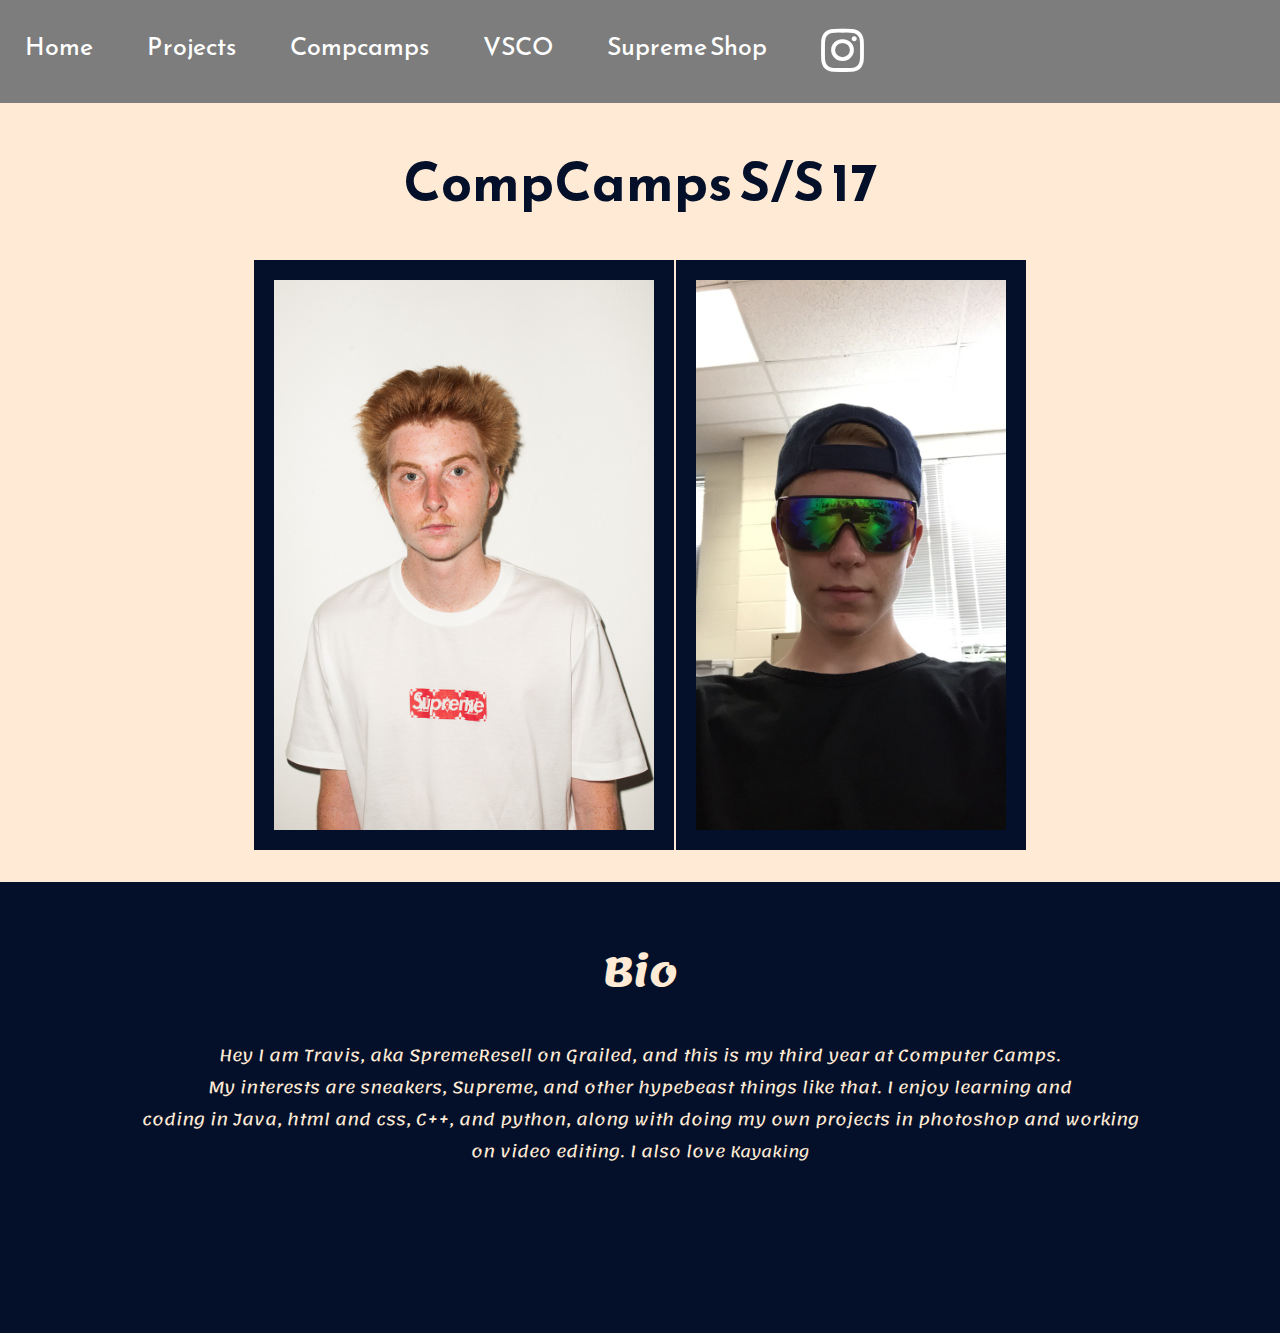
<file: index.html>
<!DOCTYPE html>
<html>
  <head>
    <title> Travis's Cooler than Connors Website </title>
    <link href ="css/style.css" rel ="stylesheet">
    <link href="https://fonts.googleapis.com/css?family=Reem+Kufi" rel="stylesheet">
    <link href="https://fonts.googleapis.com/css?family=Lemonada" rel="stylesheet">
    <link href="https://maxcdn.bootstrapcdn.com/font-awesome/4.7.0/css/font-awesome.min.css" rel="stylesheet" integrity="sha384-wvfXpqpZZVQGK6TAh5PVlGOfQNHSoD2xbE+QkPxCAFlNEevoEH3Sl0sibVcOQVnN" crossorigin="anonymous">
  </head>

  <body>

    <div class ="nav">
      <ul>
        <li class ="nav-link"><a href="index.html"> Home </a></li>
        <li class ="nav-link"><a href="project.html"> Projects </a></li>
        <li class ="nav-link"><a href="http://compcamps.com"> Compcamps </a></li>
        <li class ="nav-link"><a href="https://vsco.co/travisbrady/images/1"> VSCO </a></li>
        <li class ="nav-link"><a href="http://www.supremenewyork.jp/index"> Supreme Shop </a></li>
        <li class ="nav-link right-align"><a href="https://www.instagram.com/gullyguyleo/?hl=en"><i class="fa fa-instagram fa-2x"></i></a></li>
      </ul>
    </div>

    <div class="container">

      <h1 class="title"> CompCamps S/S 17 </h1>

      <img src ="image/me.jpg" alt ="picture of travis" class ="image" height="550"/>
      <img src ="image/yup.JPG" alt ="picture of travis" class ="image" height="550"/>

    </div>

    <div class ="info">

      <h1 class="titleinfo"> Bio </h1>

      <p class="bioinfo"> Hey I am Travis, aka SpremeResell on Grailed, and this is my third year at Computer Camps.
      <br> My interests are sneakers, Supreme, and other hypebeast things like that. I enjoy learning and
      <br> coding in Java, html and css, C++, and python, along with doing my own projects in photoshop and working
      <br> on video editing. I also love <a href="kc.html" class="info">Kayaking</a></p>



    </div>


  </body>

</html>
</file>
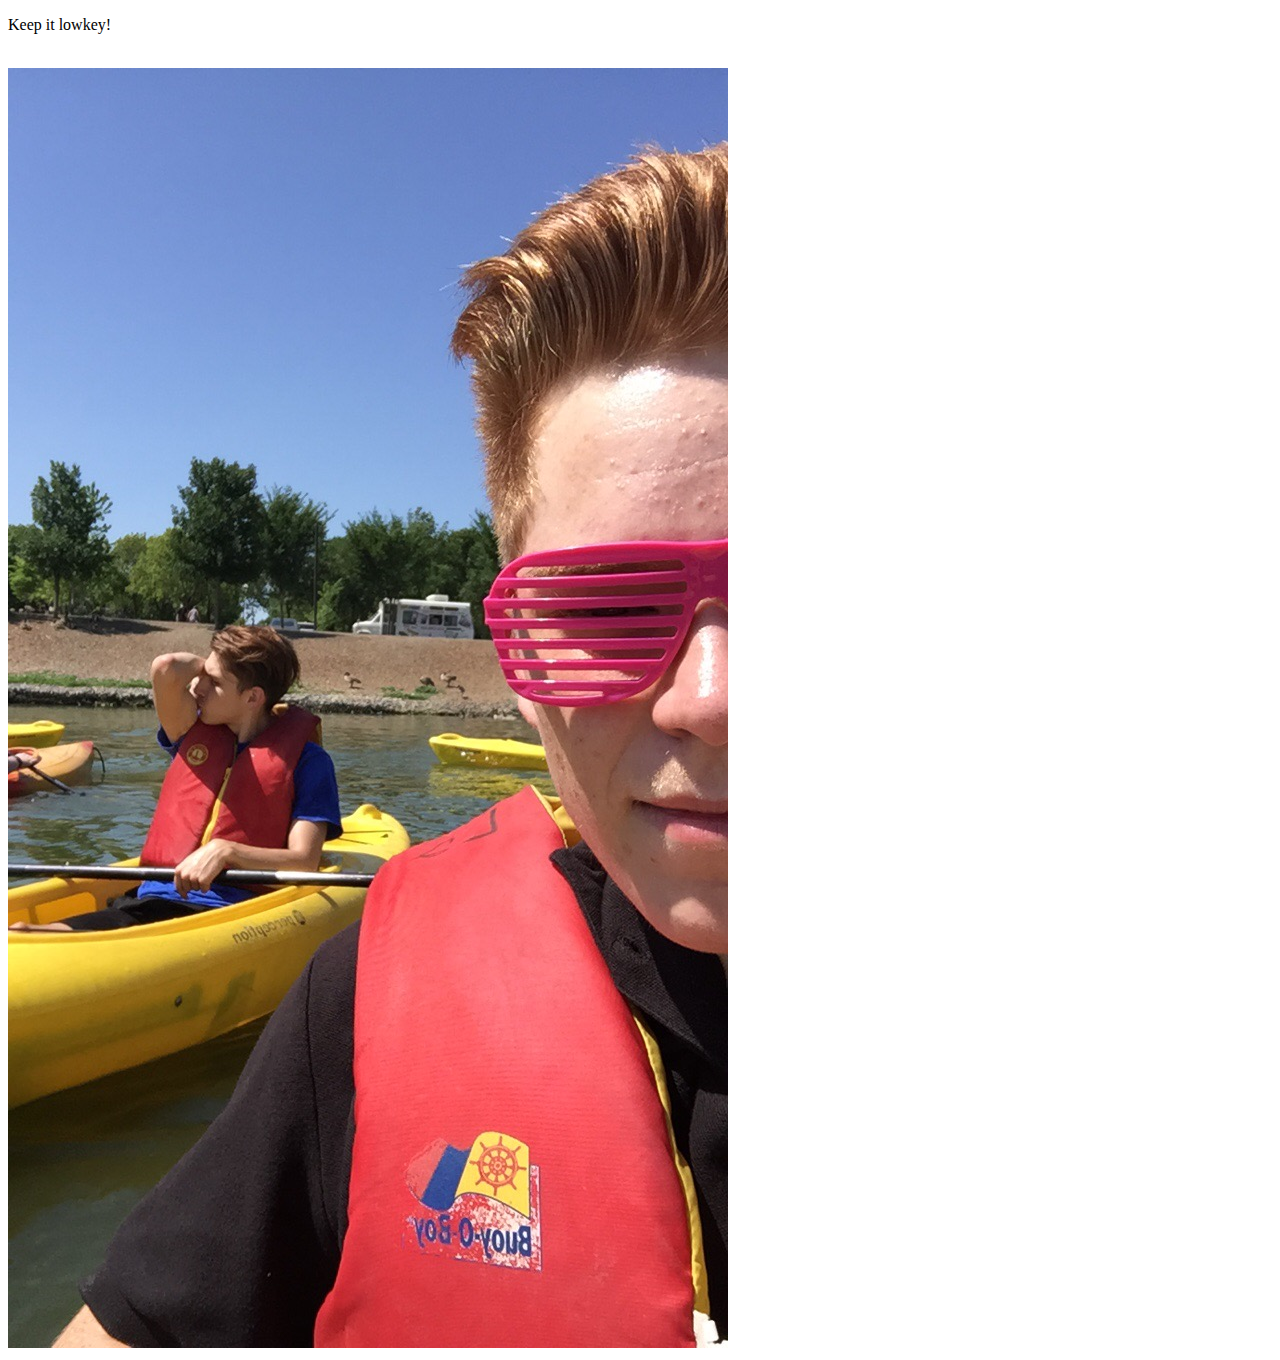
<file: kc.html>
<!DOCTYPE html>
  <html>

    <head>
      <title>K.C</title>
    </head>
    <body>
      <p> Keep it lowkey! </p>
      <br>
      <img src ="image/kc.JPG" alt ="picture of travis" class ="imagep"/>
    </body>
  <html>
</file>
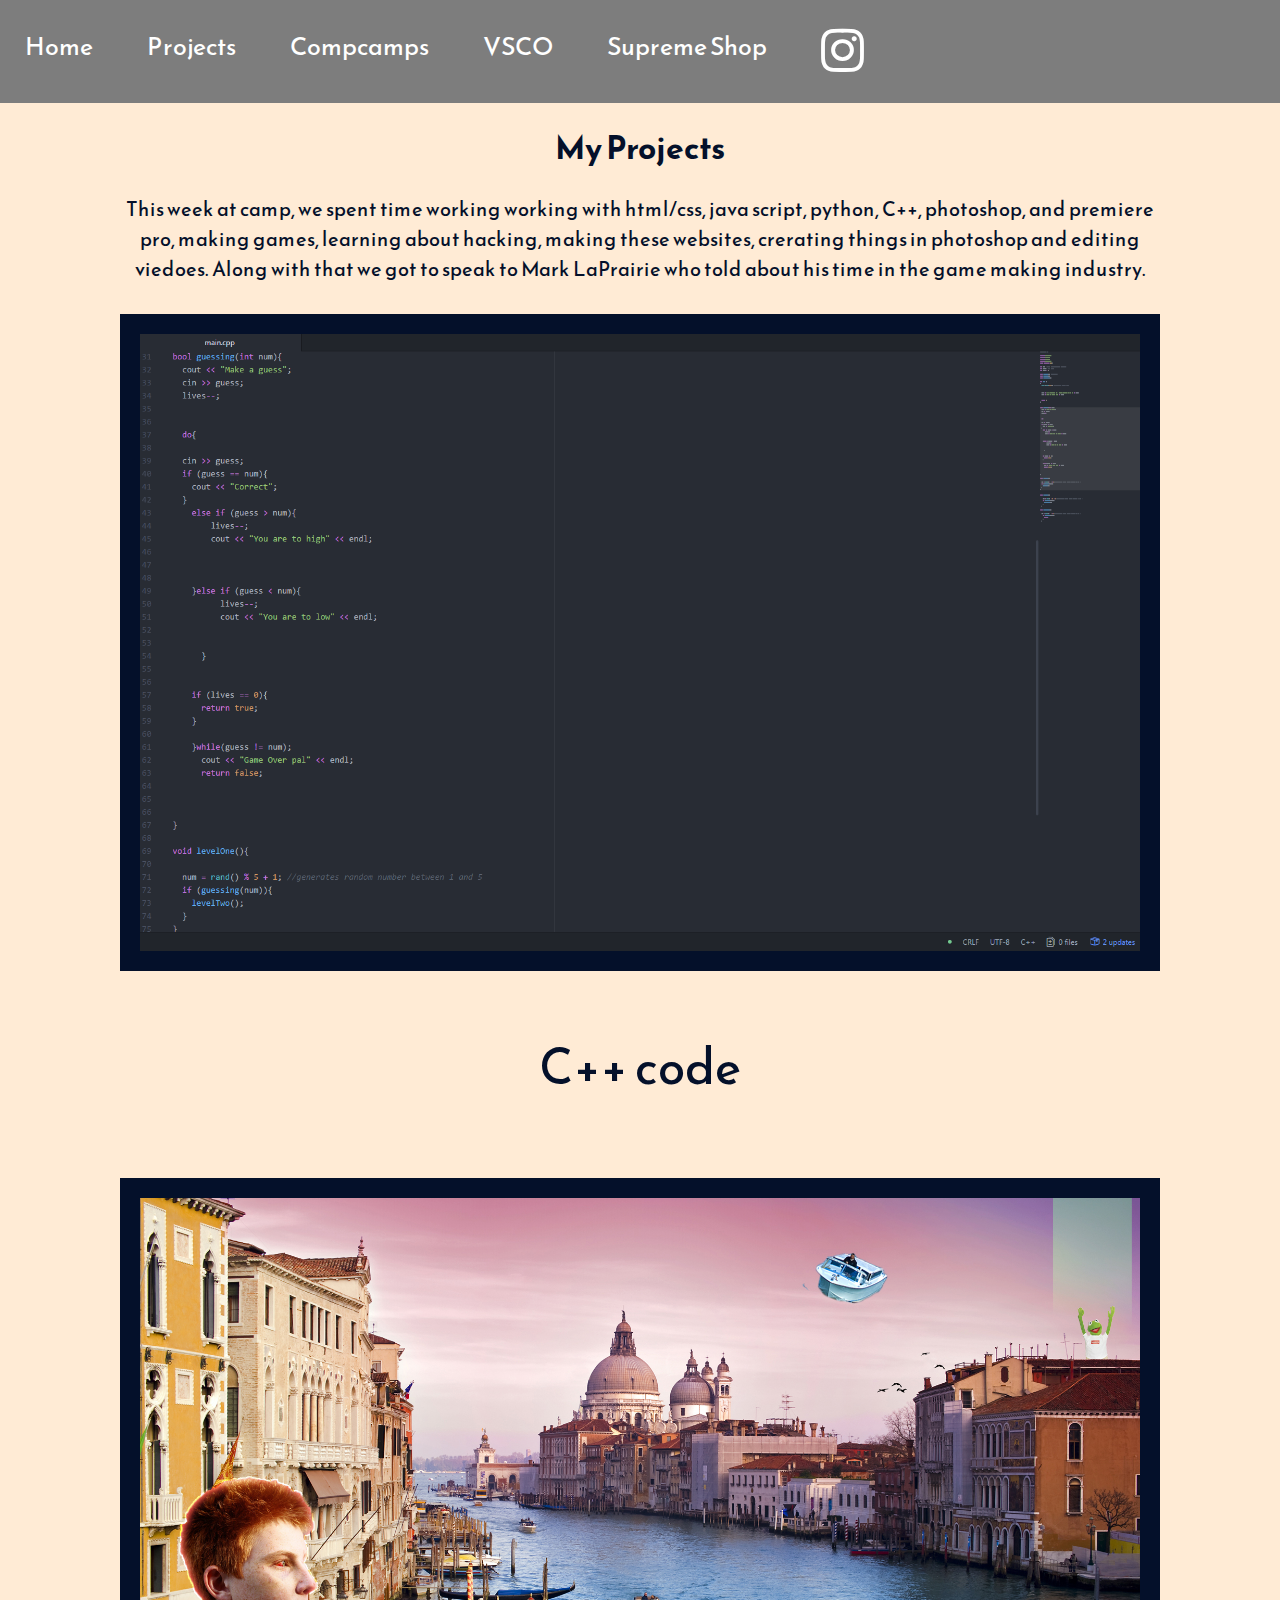
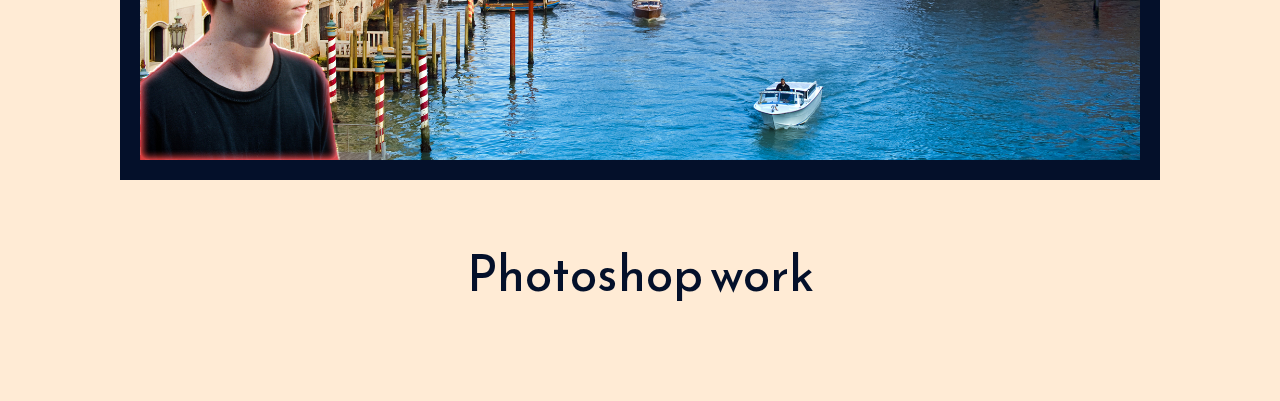
<file: project.html>
<!DOCTYPE html>
<html>
  <head>
    <title> Projects </title>
    <link href ="css/style.css" rel ="stylesheet">
    <link href="https://fonts.googleapis.com/css?family=Reem+Kufi" rel="stylesheet">
    <link href="https://fonts.googleapis.com/css?family=Lemonada" rel="stylesheet">
    <link href="https://maxcdn.bootstrapcdn.com/font-awesome/4.7.0/css/font-awesome.min.css" rel="stylesheet" integrity="sha384-wvfXpqpZZVQGK6TAh5PVlGOfQNHSoD2xbE+QkPxCAFlNEevoEH3Sl0sibVcOQVnN" crossorigin="anonymous">
  </head>

  <body>

    <div class ="nav">
      <ul>
        <li class ="nav-link"><a href="index.html"> Home </a></li>
        <li class ="nav-link"><a href="project.html"> Projects </a></li>
        <li class ="nav-link"><a href="http://compcamps.com"> Compcamps </a></li>
        <li class ="nav-link"><a href="https://vsco.co/travisbrady/images/1"> VSCO </a></li>
        <li class ="nav-link"><a href="http://www.supremenewyork.jp/index"> Supreme Shop </a></li>
        <li class ="nav-link right-align"><a href="https://www.instagram.com/gullyguyleo/?hl=en"><i class="fa fa-instagram fa-2x"></i></a></li>
      </ul>
    </div>

    <div class="container">

      <h1> My Projects </h1>

      <p class="proj"> This week at camp, we spent time working working with html/css, java script, python, C++, photoshop, and premiere
      <br> pro, making games, learning about hacking, making these websites, crerating things in photoshop and editing
      <br> viedoes. Along with that we got to speak to Mark LaPrairie who told about his time in the game making industry.
      <br>
      <br>
      <img src ="image/cplusplus.PNG" class="imagep"/>
      <br>
      <p class="yup"> C++ code </p>
      <br>
      <img src ="image/ps.jpg" class ="imagep"/>
      <br>
      <p class="yup"> Photoshop work </p>
      <br>
      </p>


    </div>
  </body>

</html>
</file>
<file: css/style.css>
html, body{
  width: 100%;
  margin: 0;
  padding: 0;

  background-color: #FFEBD5;

}

.container{
  text-align: center;
  font-family: 'Reem Kufi', sans-serif;
  color: #04102A
}

.proj{
  font-size: 20px;
}

.yup{
  font-size: 50px;
}

.image{
  margin-top: 100;
  border: 20px solid #04102A
}

.imagep{
  width: 1000px;
  margin-top: 100;
  border: 20px solid #04102A
}

ul{
  margin: 0;
  padding: 0;
}

.info a{
  font-family: 'Lemonada', cursive;
  color: #FFEBD5;
  font-size: 15px;
}

a{
  color: white;
  text-decoration: none;
  font-size: 25px;

}

a:hover{
  text-decoration: none;
  color: grey;
}

.nav{
  margin: 0;
  padding: 0;
  background-color: #7D7D7D;

}

.bodytxt{
  font-size: 20px;
}

.title{
  font-size: 55px;
}


.nav-link{
  display: inline-block;
  padding: 25px;
  font-family: 'Reem Kufi', sans-serif;
}

.right-align{
  vertical-align: middle;
}

.info{
  padding-bottom: 150px;
  background-color: #04102A;
  font-family: 'Lemonada', cursive;
  color: #FFEBD5;
  text-align: center;
}

.titleinfo{
  color: #FFEBD5;
  font-size: 40px;
  text-align: center;
  padding-top: 50px;
}
</file>
